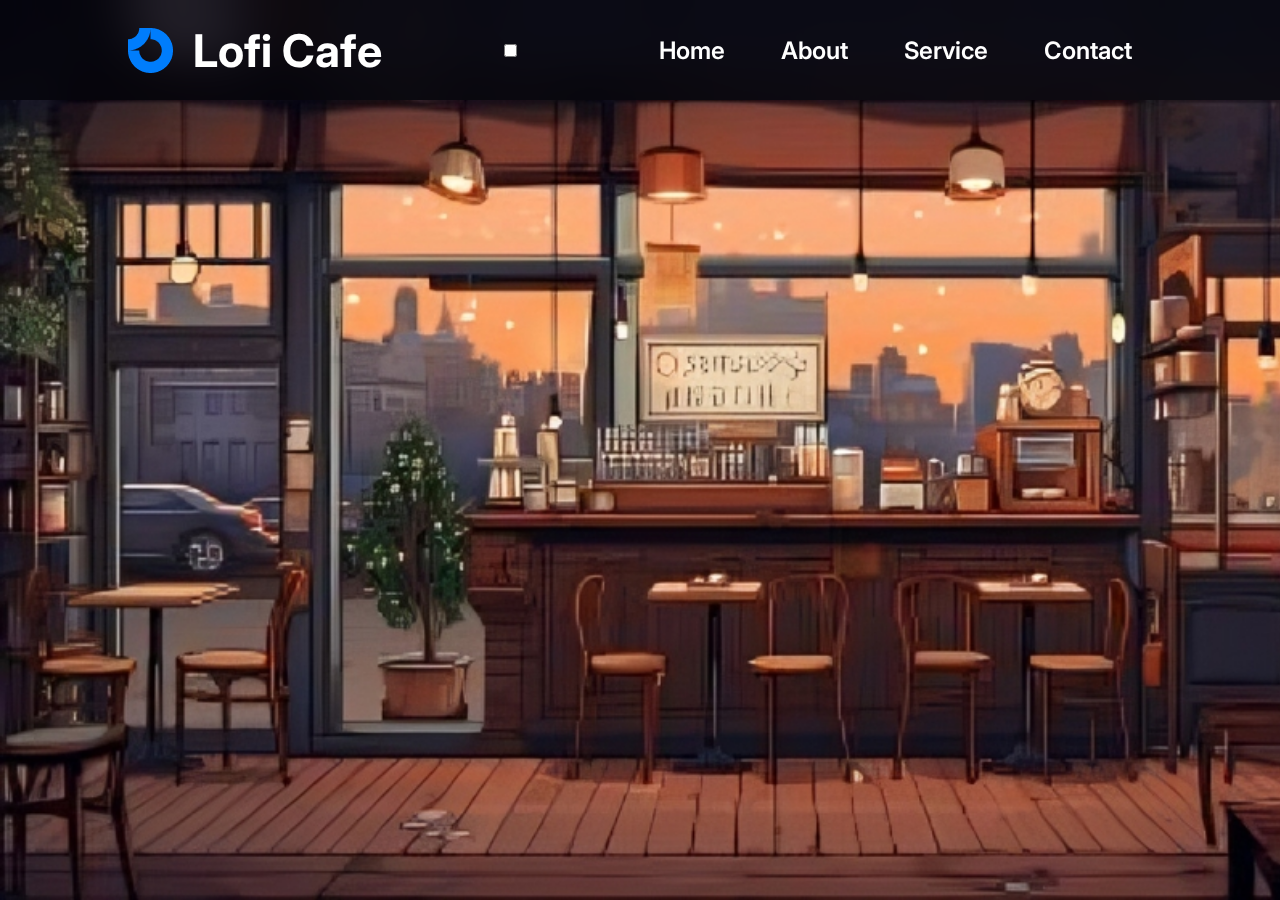
<file: Index-Extention/index-extentionn.html>
<!DOCTYPE html>
<html lang="en">
  <head>
    <meta charset="UTF=8">
    <meta name="viewport" content="width-device-width, initial-scale=1">
    <title>Lofi Cafe</title>
    <link rel="stylesheet" href="index-style.css">
    <link rel="preconnect" href="https://fonts.googleapis.com">
    <link rel="preconnect" href="https://fonts.gstatic.com" crossorigin>
    <link href="https://fonts.googleapis.com/css2?family=Inter:wght@500;600;700&display=swap" rel="stylesheet">
  </head>
  <body>
    <nav>
      <div class="logo">
        <img src="images/logoipsum.png" alt="logo">
        <h1>Lofi Cafe</h1>
      </div>
      <input type="checkbox" id="checkbox">
      <div class="menu">
        <label for="checkbox">
          <svg xmlns="http://www.w3.org/2000/svg" fill="none" viewBox="0 0 24 24" stroke-width="1.5" stroke="currentColor" class="list-icon">
  <path stroke-linecap="round" stroke-linejoin="round" d="M3.75 6.75h16.5M3.75 12h16.5m-16.5 5.25h16.5" />
</svg>
          <svg xmlns="http://www.w3.org/2000/svg" fill="none" viewBox="0 0 24 24" stroke-width="1.5" stroke="currentColor" class="x-icon">
  <path stroke-linecap="round" stroke-linejoin="round" d="M6 18 18 6M6 6l12 12" />
</svg>


      </div>
    <ui class="navigation">
      <li><a href="#">Home</a></li>
      <li><a href="#">About</a></li>
      <li><a href="#">Service</a></li>
      <li><a href="#">Contact</a></li>
    </ui>
    </nav>
  </body>
</html>
</file>
<file: Index-Extention/index-style.css>
* {
  padding: 0;
  margin: 0;
  box-sizing: border-box;
  font-family: 'inter', sans-serif;
  color: white;
}
body {
  background: url(images/coffe\ shop.png);
  background-size: cover;
  height: 100vh;
  width: 100%;
}

nav {
  background:  rgba(0, 0, 0, 0.5 );
  display: flex;
  justify-content: space-between;
  align-items: center;
  padding: 0 10%;
  backdrop-filter: blur(25px);
  position: fixed;
  width:100%;
  height: 100px;
}
.logo {
  display: flex;
  align-items: center;
  gap: 20px;
}
.logo h1 {
  font-size: 45px;
}
.navigation {
  display: flex;
  gap: 1rem;
}
.navigation li {
  list-style-type: none;
}
.navigation li a {
  text-decoration: none;
  font-size: 24px;
  font-weight: 600;
  padding: 10px 20px;
  border-radius: 99px;
  transition: 0.5s;
}
.navigation li a:hover {
  background: #007DFC;
  transition: 0.5s;
}
.input {
  display: none;
}
.menu {
  display: none;
}

@media screen and (max-width: 952px) {
  .navigation {
    position: absolute;
    top: 100px;
    flex-direction: column;
    gap: 50px;
    align-items: center;
    background: rgba(0, 0, 0, 0.6 );
    width: 100%;
    right: 0;
    padding: 0px 0px;
    height: 0;
    overflow: hidden;
    transition: 0.5s;
  }
  input:checked ~ .navigation
  {
    height: 100vh;
    padding: 50px 0px;
  }
  .menu {
    display: block;
    width: 60px;
  }
  .menu label {
    border: solid;
    width: 60px;
    height: 60px;
    position: fixed;
    top: 20px;
}
input:checked ~ .menu .list-icon {
    display: none;
}
}
</file>
